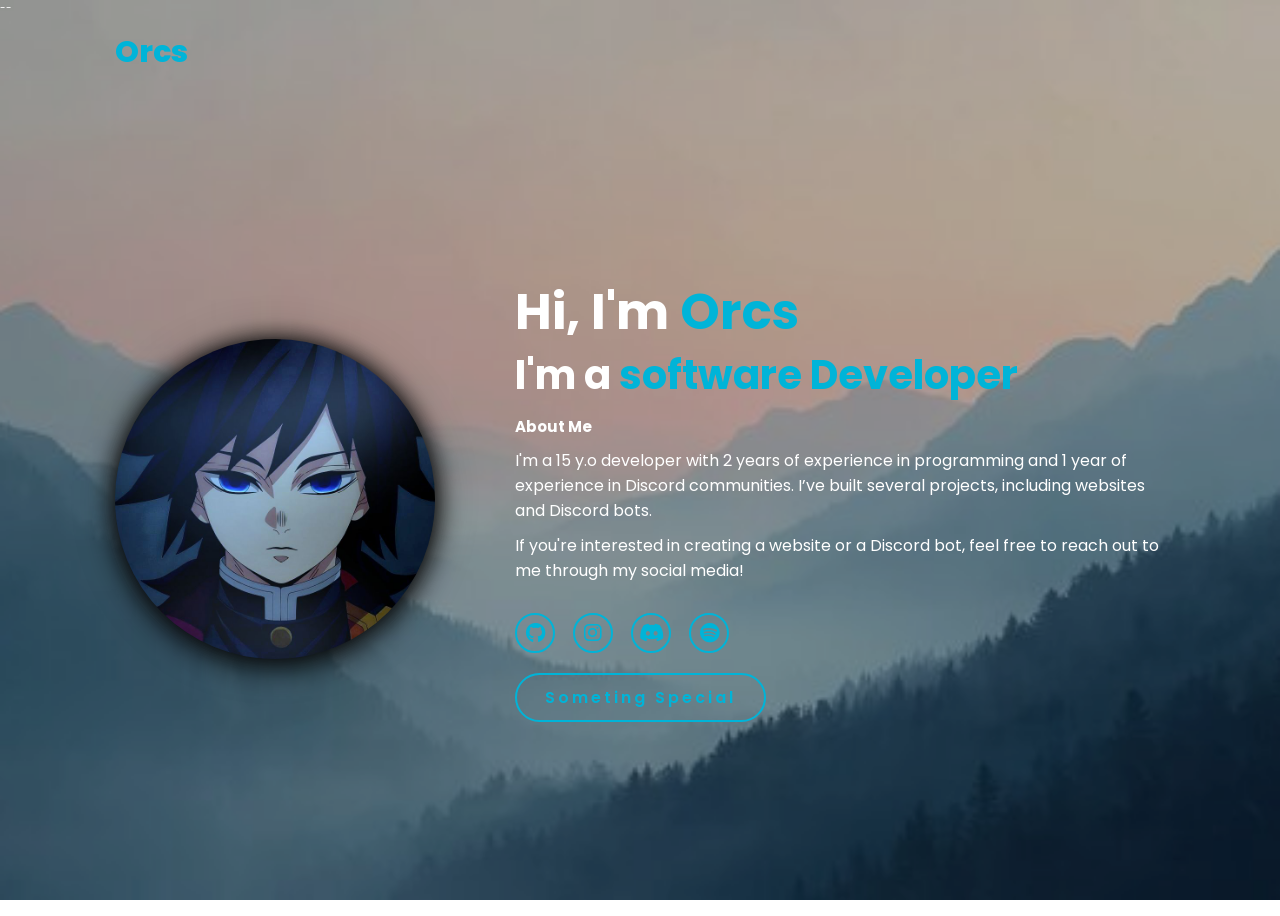
<file: index.html>
<!DOCTYPE html>
<html lang="en">
<head>
    <meta charset="UTF-8">
    <meta name="viewport" content="width=device-width, initial-scale=1.0">
    <link rel="stylesheet" href="https://cdnjs.cloudflare.com/ajax/libs/font-awesome/6.5.2/css/all.min.css">--
    <title>Portfolio</title>
    <link rel="stylesheet" href="style.css">
</head>

<body>
    <div class="bg"></div>
    <header>
        <a href="#" class="logo">Orcs</a>
    </header>

    <section class="home">
        <div class="home-img">
            <img src="main.jpg" alt="">
        </div>

        <div class="home-content">
            <h1>Hi, I'm <span>Orcs</span></h1>
            <h3 class="typing-text">I'm a <span></span></h3>
            <h2 class="about">About Me</h2>
            <p>I'm a 15 y.o developer with 2 years of experience in programming and 1 year of experience in Discord communities. I’ve built several projects, including websites and Discord bots.</p>
            <p>If you're interested in creating a website or a Discord bot, feel free to reach out to me through my social media!</p>

            <div class="social-icons">
                <a href="https://github.com/qow12"><i class="fa-brands fa-github"></i></a>
                <a href="https://www.instagram.com/orca12193_?igsh=YWk5MmMxb2lpYWpx"><i class="fa-brands fa-instagram"></i></a>
                <a href="https://discord.gg/gennovera"><i class="fa-brands fa-discord"></i></a>
                <a href="https://open.spotify.com/user/31eqg4mp6qogdmwgssqmjoqvnhee?si=XyBPoVWYQyGik9w4h9wO-w"><i class="fa-brands fa-spotify"></i></a>
            </div>
            <a href="partner.html" class="btn">Someting Special</a>
        </div>
    </section>
</body>
</html>
</file>
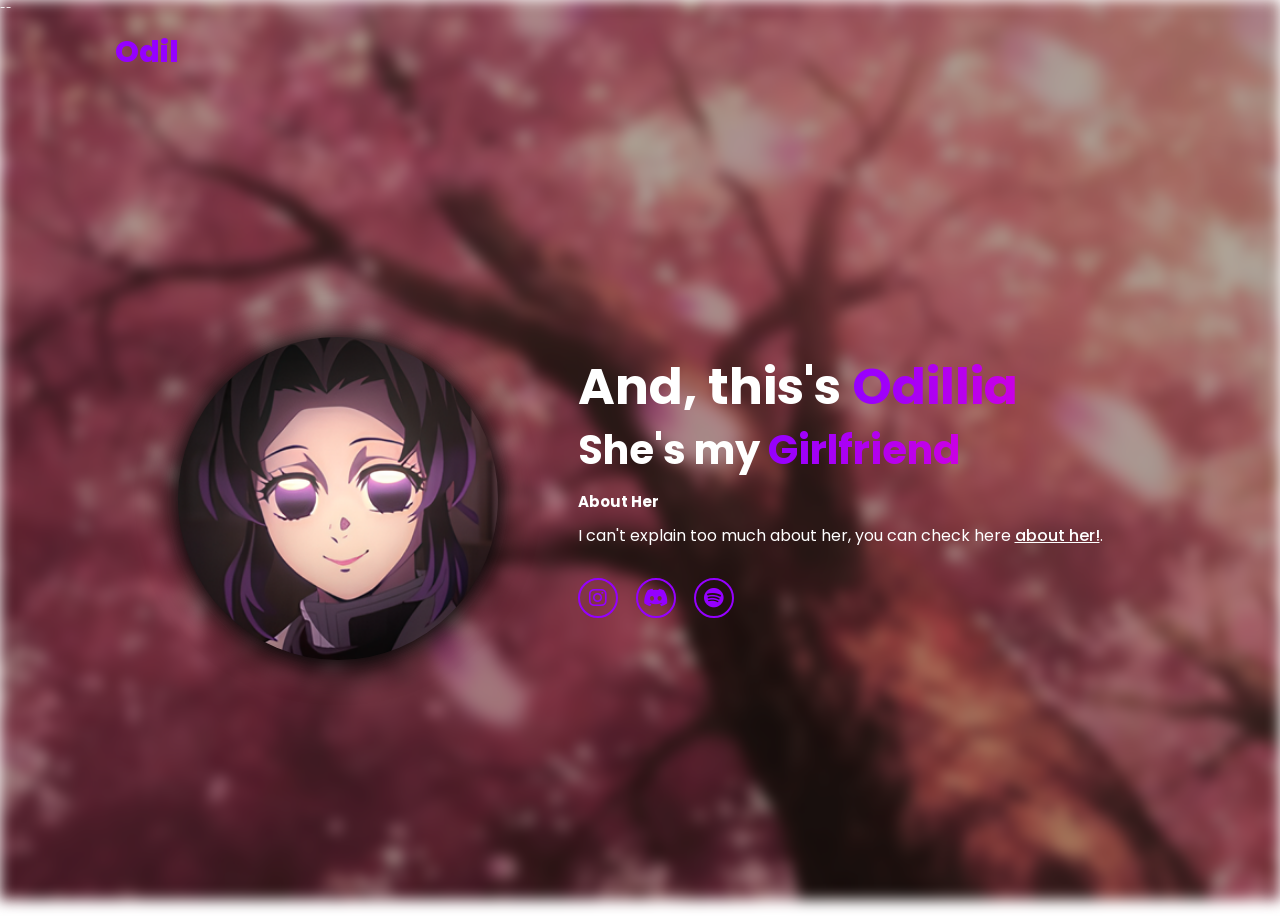
<file: partner.html>
<!DOCTYPE html>
<html lang="en">
<head>
    <meta charset="UTF-8">
    <meta name="viewport" content="width=device-width, initial-scale=1.0">
    <link rel="stylesheet" href="https://cdnjs.cloudflare.com/ajax/libs/font-awesome/6.5.2/css/all.min.css">--
    <title>O</title>
    <link rel="stylesheet" href="st.css">
</head>

<body>
    <div class="bg"></div>
    <header>
        <a href="#" class="logo">Odil</a>
    </header>

    <section class="home">
        <div class="home-img">
            <img src="main2.png" alt="">
        </div>

        <div class="home-content">
            <h1>And, this's <span>Odillia</span></h1>
            <h3 class="typing-text">She's my <span></span></h3>
            <h2 class="about">About Her</h2>
            <p>I can't explain too much about her, you can check here <a href="https://odillia.carrd.co/" class="link-btn" target="_blank">about her!</a>.</p>

            <div class="social-icons">
                <a href="https://www.instagram.com/911lert?igsh=bXp6c3Q1ajh0amZz"><i class="fa-brands fa-instagram"></i></a>
                <a href="https://discord.com/invite/BMQFkz2N"><i class="fa-brands fa-discord"></i></a>
                <a href="https://open.spotify.com/user/317y3qltyetm6hluc5hzvo5petfm?si=5ZNR8XWtSJSM4fJBDqvN6A&nd=1&dlsi=3e530e9d5e954c67"><i class="fa-brands fa-spotify"></i></a>
            </div>
        </div>
    </section>
</body>
</html>
</file>
<file: style.css>
@import url('https://fonts.googleapis.com/css2?family=Poppins:wght@100;200;300;400;500;600&display=swap');

*{
    margin: 0;
    padding: 0;
    box-sizing: border-box;
    text-decoration: none;
    border: none;
    outline: none;
    font-family: 'Poppins', sans-serif;
}

html{
    font-size: 62.5%;
}

body{
    width: 100%;
    height: 100vh;
    overflow-x: hidden;
    background-color: transparent;
    color: white;
}

html, body{
    height: 100%;
    overflow-x: hidden;
}

.bg{
    position: fixed;
    top: 0;
    left: 0;
    width: 100%;
    height: 100vh;
    background: url('bg.jpg') no-repeat center center;
    background-size: cover;
    background-attachment: fixed; /* efek lebih stabil */
    z-index: -1;
}

.bg::after{
    content: "";
    position: absolute;
    width: 100%;
    height: 100%;
    background: rgba(0,0,0,0.3);
    pointer-events: none;
}

header{
    margin-top: 20px;
    position: fixed;
    top: 0;
    left: 0;
    width: 100%;
    padding: 1rem 9%;
    background-color: transparent;
    filter: drop-shadow(10px);
    display: flex;
    justify-content: space-between;
    align-items: center;
    z-index: 100;
}

.logo{
    font-size: 3rem;
    color: #00b4d8;
    font-weight: 800;
    cursor: pointer;
    transition: 0.5s ease;
}

.logo:hover{
    transform: scale(1.1);
}

nav a{
    font-size: 1.8rem;
    color: white;
    margin-left: 4rem;
    font-weight: 500;
    transition: 0.3s ease;
    border-bottom: 3px solid transparent;
}

nav a:hover,
nav a.active{
    color: #00b4d8;
    border-bottom: 3px solid #00b4d8;
}

@media(max-width:995px){
    nav{
        position: absolute;
        display: none;
        top: 0;
        right: 0;
        width: 40%;
        border-left: 3px solid #00b4d8;
        border-bottom: 3px solid #00b4d8;
        border-bottom-left-radius: 2rem;
        padding: 1rem solid;
        background-color: #161616;
        border-top: 0.1rem solid rgba(0,0,0,0.1);
    }

    nav.active{
        display: block;
    }

    nav a{
        display: block;
        font-size: 2rem;
        margin: 3rem 0;
    }

    nav a:hover,
    nav a.active{
        padding: 1rem;
        border-radius: 0.5rem;
        border-bottom: 0.5rem solid #00b4d8;
    }
}

section{
    min-height: 100vh;
    padding: 5rem 9% 5rem;
    padding-top: 12rem;
}

.home{
    display: flex;
    justify-content: center;
    align-items: center;
    gap: 8rem;
    background-color: transparent;
}

.home .home-content h1{
    font-size: 5rem;
    font-weight: 700;
    line-height: 1.3;
}

span{
    color: #00b4d8;
}

.home-content h3{
    font-size: 4rem;
    margin-bottom: 1rem;
    font-weight: 700;
}

.home-content p{
    font-size: 1.6rem;
    margin-top: 10px;
}

.home-img{
    border-radius: 50%;
}

.home-img img{
    position: relative;
    background: #00b4d8;
    width: 25vw;
    border-radius: 50%;
    box-shadow:
        0 10px 30px rgba(0,0,0,0.6), /* bayangan bawah */
        0 0 20px #151515,
        0 0 40px #1213135e;;
    cursor: pointer;
    transition: 0.2s linear;
}

.home-img img:hover{
    font-size: 1.8rem;
    font-weight: 500;
}

.social-icons a{
    display: inline-flex;
    justify-content: center;
    align-items: center;
    width: 4rem;
    height: 4rem;
    background-color: transparent;
    border: 0.2rem solid #00b4d8;
    font-size: 2rem;
    border-radius: 50%;
    margin: 3rem 1.5rem 2rem 0;
    transition: 0.3s ease;
    color: #00b4d8;
}

.social-icons a:hover{
    color: black;
    transform: scale(1.3) translateY(-5px);
    background-color: #00b4d8;
    box-shadow: 0  0 25px #00b4d8;
}

.btn{
    display: inline-block;
    padding: 1rem 2.8rem;
    border-radius: 4rem;
    font-size: 1.6rem;
    color: #00b4d8;
    letter-spacing: 0.3rem;
    font-weight: 600;
    border: 2px solid #00b4d8;
    transition: 0.3s ease;
    cursor: pointer;
}

.btn:hover{
    transform: scale3d(1.03);
    background-color: #00b4d8;
    color: black;
    box-shadow: 0 0 25px #00b4d8;
}

.spotify-widget{
    background: rgba(255,255,255,0.05);
    backdrop-filter: blur(10px);
    border-radius: 20px;
    padding: 1.5rem;
    margin-top: 2rem;
    width: 100%;
    max-width: 400px;
}

.spotify-title{
    font-size: 1.4rem;
    opacity: 0.8;
    margin-bottom: 1rem;
}

.spotify-content{
    display: flex;
    gap: 1rem;
    align-items: center;
}

.spotify-content img{
    width: 70px;
    height: 70px;
    border-radius: 10px;
}

.spotify-info h3{
    font-size: 1.6rem;
}

.spotify-info p{
    font-size: 1.2rem;
    opacity: 0.7;
}

.progress-bar{
    width: 100%;
    height: 5px;
    background: rgba(255,255,255,0.2);
    border-radius: 10px;
    margin: 8px 0;
}

.progress{
    width: 45%; /* bisa kamu ubah sesuai lagu */
    height: 100%;
    background: white;
    border-radius: 10px;
}

.time{
    display: flex;
    justify-content: space-between;
    font-size: 1rem;
    opacity: 0.7;
}

.typing-text{
    font-size: 34px;
    font-weight: 600;
    min-width: 260px;
    white-space: nowrap;
    display: inline-block;
}

.typing-text span{
    position: relative;
}

.typing-text span::before{
    content: "software Developer";
    color: #00b4d8;
    animation: words 20s infinite;
}

.typing-text span::after{
    content: "";
    background-color: transparent;
    position: absolute;
    width: calc(100% + 8px);
    height: 100%;
    border-left: 3px solid transparent;
    animation: cursor 0.6s infinite;
}

@keyframes cursor{
    to{
        border-left: 3px solid #00b4d8;
    }
}

@keyframes words{
    0%, 30%{
        content: "Web Developer";
    }
    31%, 60%{
        content: "Bot Engineer";
    }
    61%, 100%{
        content: "Community Manager";
    }
}

@media (max-width: 1000px){
    .home{
        gap: 4rem;
    }
}

@media(max-width:995px){
    .home{
        flex-direction: column;
        text-align: center;
        gap: 3rem;
    }

    .home-content h1{
        font-size: 5rem;
    }

    .home-content h3{
        font-size: 2.2rem;
    }

    .typing-text{
        font-size: 2.4rem;
    }

    .home-img img{
        width: 180px;
    }
}
</file>
<file: st.css>
@import url('https://fonts.googleapis.com/css2?family=Poppins:wght@100;200;300;400;500;600&display=swap');

*{
    margin: 0;
    padding: 0;
    box-sizing: border-box;
    text-decoration: none;
    border: none;
    outline: none;
    font-family: 'Poppins', sans-serif;
}

html{
    font-size: 62.5%;
}

body{
    width: 100%;
    height: 100vh;
    overflow-x: hidden;
    background-color: transparent;
    color: white;
}

html, body{
    height: 100%;
    overflow-x: hidden;
}

.bg{
    position: fixed;
    top: 0;
    left: 0;
    width: 100%;
    height: 100vh;
    background: url('bg2.gif') no-repeat center center;
    background-size: cover;
    background-attachment: fixed; /* efek lebih stabil */
    filter: blur(7px);
    z-index: -1;
}

.bg::after{
    content: "";
    position: absolute;
    width: 100%;
    height: 100%;
    background: rgba(0,0,0,0.3);
    pointer-events: none;
}

header{
    margin-top: 20px;
    position: fixed;
    top: 0;
    left: 0;
    width: 100%;
    padding: 1rem 9%;
    background-color: transparent;
    filter: drop-shadow(10px);
    display: flex;
    justify-content: space-between;
    align-items: center;
    z-index: 100;
}

.logo{
    font-size: 3rem;
    color: #9500ff;
    font-weight: 800;
    cursor: pointer;
    transition: 0.5s ease;
}

.logo:hover{
    transform: scale(1.1);
}

nav a{
    font-size: 1.8rem;
    color: white;
    margin-left: 4rem;
    font-weight: 500;
    transition: 0.3s ease;
    border-bottom: 3px solid transparent;
}

nav a:hover,
nav a.active{
    color: #9500ff;
    border-bottom: 3px solid #9500ff;
}

@media(max-width:995px){
    nav{
        position: absolute;
        display: none;
        top: 0;
        right: 0;
        width: 40%;
        border-left: 3px solid #9500ff
;
        border-bottom: 3px solid #9500ff
;
        border-bottom-left-radius: 2rem;
        padding: 1rem solid;
        background-color: #161616;
        border-top: 0.1rem solid rgba(0,0,0,0.1);
    }

    nav.active{
        display: block;
    }

    nav a{
        display: block;
        font-size: 2rem;
        margin: 3rem 0;
    }

    nav a:hover,
    nav a.active{
        padding: 1rem;
        border-radius: 0.5rem;
        border-bottom: 0.5rem solid #9500ff
;
    }
}

section{
    min-height: 100vh;
    padding: 5rem 9% 5rem;
    padding-top: 12rem;
}

.home{
    display: flex;
    justify-content: center;
    align-items: center;
    gap: 8rem;
    background-color: transparent;
}

.home .home-content h1{
    font-size: 5rem;
    font-weight: 700;
    line-height: 1.3;
}

span{
    background: linear-gradient(90deg, #9500ff, #ff00c8);
    background-size: 200%;
    -webkit-background-clip: text;
    -webkit-text-fill-color: transparent;
}

.home-content h3{
    font-size: 4rem;
    margin-bottom: 1rem;
    font-weight: 700;
}

.home-content p{
    font-size: 1.6rem;
    margin-top: 10px;
}

.home-img{
    border-radius: 50%;
}

.home-img img{
    position: relative;
    background: #9500ff;
    width: 25vw;
    border-radius: 50%;
    box-shadow:
        0 10px 30px rgba(0,0,0,0.6), /* bayangan bawah */
        0 0 20px #151515,
        0 0 40px #1213135e;;
    cursor: pointer;
    transition: 0.2s linear;
}

.home-img img:hover{
    font-size: 1.8rem;
    font-weight: 500;
}

.social-icons a{
    display: inline-flex;
    justify-content: center;
    align-items: center;
    width: 4rem;
    height: 4rem;
    background-color: transparent;
    border: 0.2rem solid #9500ff;
    font-size: 2rem;
    border-radius: 50%;
    margin: 3rem 1.5rem 3rem 0;
    transition: 0.3s ease;
    color: #9500ff;
}

.social-icons a:hover{
    color: black;
    transform: scale(1.3) translateY(-5px);
    background-color: #9500ff;
    box-shadow: 0  0 25px #9500ff;
}

.btn{
    display: inline-block;
    padding: 1rem 2.8rem;
    border-radius: 4rem;
    font-size: 1.6rem;
    color: #9500ff;
    letter-spacing: 0.3rem;
    font-weight: 600;
    border: 2px solid #9500ff;
    transition: 0.3s ease;
    cursor: pointer;
}

.btn:hover{
    transform: scale3d(1.03);
    background-color: #9500ff;
    color: black;
    box-shadow: 0 0 25px #9500ff;
}

.link-btn{
    color: white;
    font-weight: 500;
    text-decoration: underline;
}

.typing-text{
    font-size: 34px;
    font-weight: 600;
    min-width: 260px;
    white-space: nowrap;
    display: inline-block;
}

.typing-text span{
    position: relative;
}

.typing-text span::before{
    content: "Girlfriend";
    color: #9500ff;
}

@media (max-width: 1000px){
    .home{
        gap: 4rem;
    }
}

@media(max-width:995px){
    .home{
        flex-direction: column;
        text-align: center;
        gap: 3rem;
    }

    .home-content h1{
        font-size: 5rem;
    }

    .home-content h3{
        font-size: 2.2rem;
    }

    .typing-text{
        font-size: 2.4rem;
    }

    .home-img img{
        width: 180px;
    }
}
</file>
